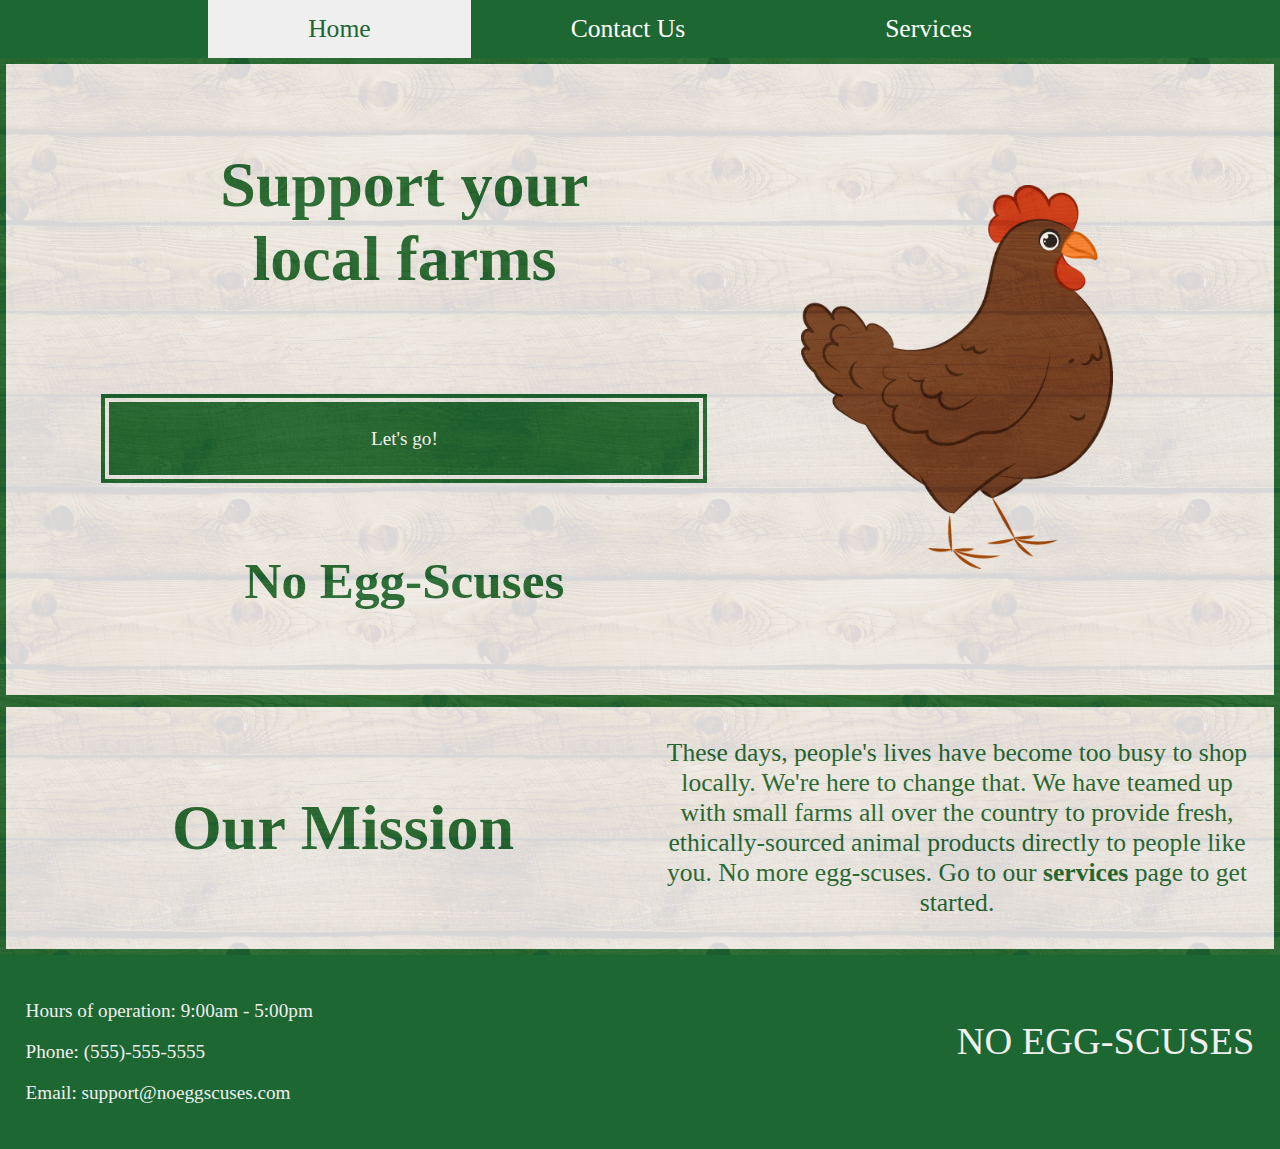
<file: index.html>
<!DOCTYPE html>
<html>

<head>
	<meta charset="utf-8">
	<meta name="viewport" content="width=device-width, initial-scale=1.0">
	<title>No Egg-Scuses</title>
  	<link href="style.css" rel="stylesheet" type="text/css" />
</head>

<body>
	<ul class="menu">
	  <li><a class="current" href="index.html">Home</a></li>
	  <li><a href="contact.html">Contact Us</a></li>
	  <li><a href="services.html">Services</a></li>
	</ul>
	<div class="home">
		<div class="text">
			<h3>Support your </br> local farms</h3>
			</br>
			<a class="button" href="services.html">Let's go!</a>
			</br>
			<h1>No Egg-Scuses</h1>
			</br>
		</div>
		<div class="image">
			<img src="chickenClipProj.png">
		</div>
	</div>

	<div class="home">
		<div class="text">
			<h3>Our Mission</h3>
		</div>
		<div class="text">
			These days, people's lives have become too busy to 	shop locally. We're here to change that. We have teamed up with small farms all over the country to provide fresh, ethically-sourced animal products directly to people like you. No more egg-scuses. Go to our <a class="embedded" href="services.html">services</a> page to get started.

		</div>
	</div>

	<div class="footer">
		<div class = "foot_left">
			<p>Hours of operation: 9:00am - 5:00pm</p>
			<p>Phone: (555)-555-5555</p>
			<p>Email: support@noeggscuses.com</p>
		</div>
		<div class = "foot_right">
			<p>NO EGG-SCUSES</p>
		</div>
	</div>

	
</body>

</html>
</file>
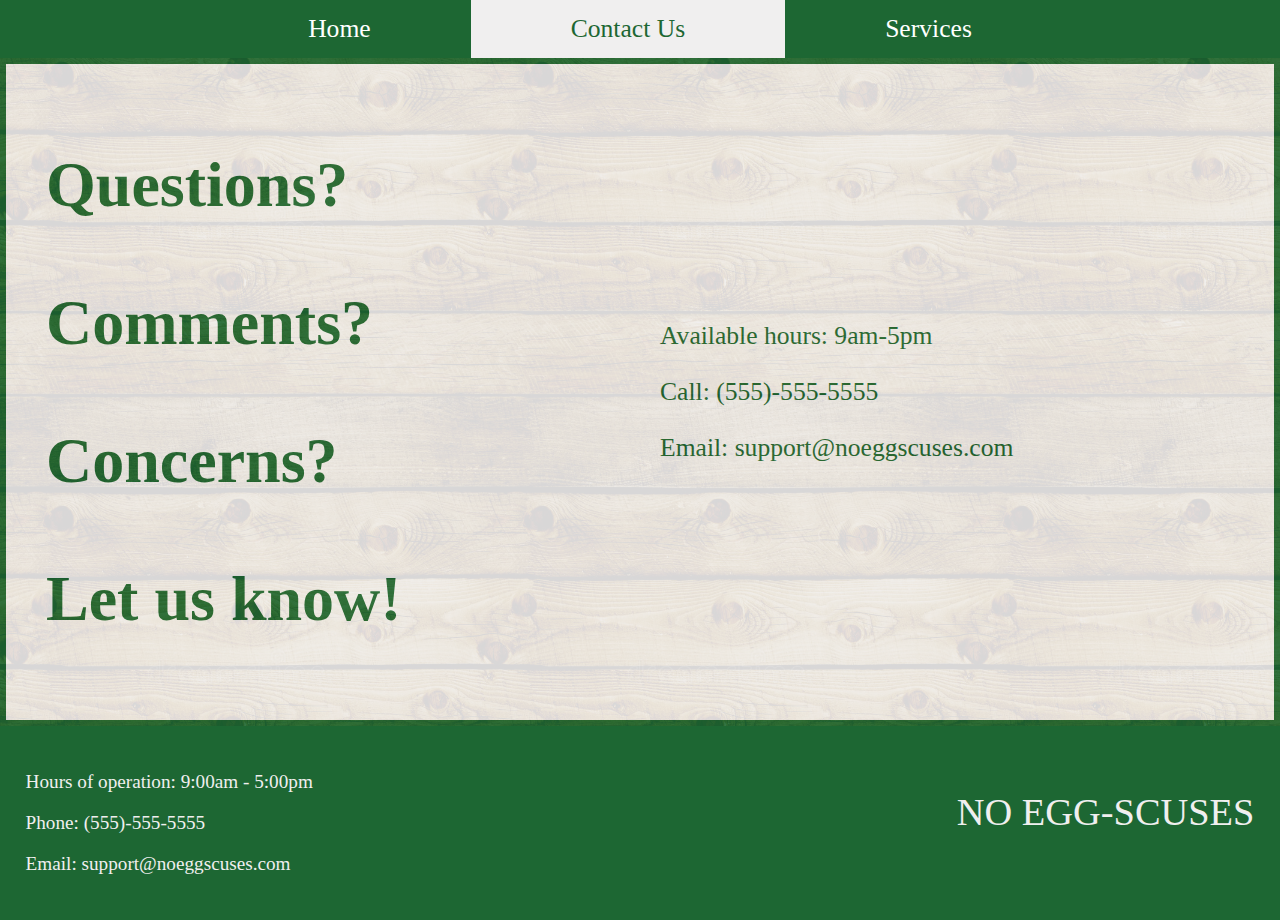
<file: contact.html>
<!DOCTYPE html>
<html>

<head>
  	<meta charset="utf-8">
  	<meta name="viewport" content="width=device-width, initial-scale=1.0">
  	<title>No Egg-Scuses</title>
  	<link href="style.css" rel="stylesheet" type="text/css" />
</head>

	
<body>
	<ul class="menu">
	  <li><a href="index.html">Home</a></li>
	  <li><a class="current" href="contact.html">Contact Us</a></li>
	  <li><a href="services.html">Services</a></li>
	</ul>
	<div class="home contact">
		<div class="text">
			<h3>Questions?</h3>
			<h3>Comments?</h3>
			<h3>Concerns?</h3>
			<h3>Let us know!</h3>
		</div>
		<br>
		<div class="text">
			<p>Available hours: 9am-5pm</p>
			<p>Call: (555)-555-5555</p>
			<p>Email: support@noeggscuses.com</p>
		</div>
	</div>

	<div class="footer">
		<div class = "foot_left">
			<p>Hours of operation: 9:00am - 5:00pm</p>
			<p>Phone: (555)-555-5555</p>
			<p>Email: support@noeggscuses.com</p>
		</div>
		<div class = "foot_right">
			<p>NO EGG-SCUSES</p>
		</div>
	</div>
</body>

</html>
</file>
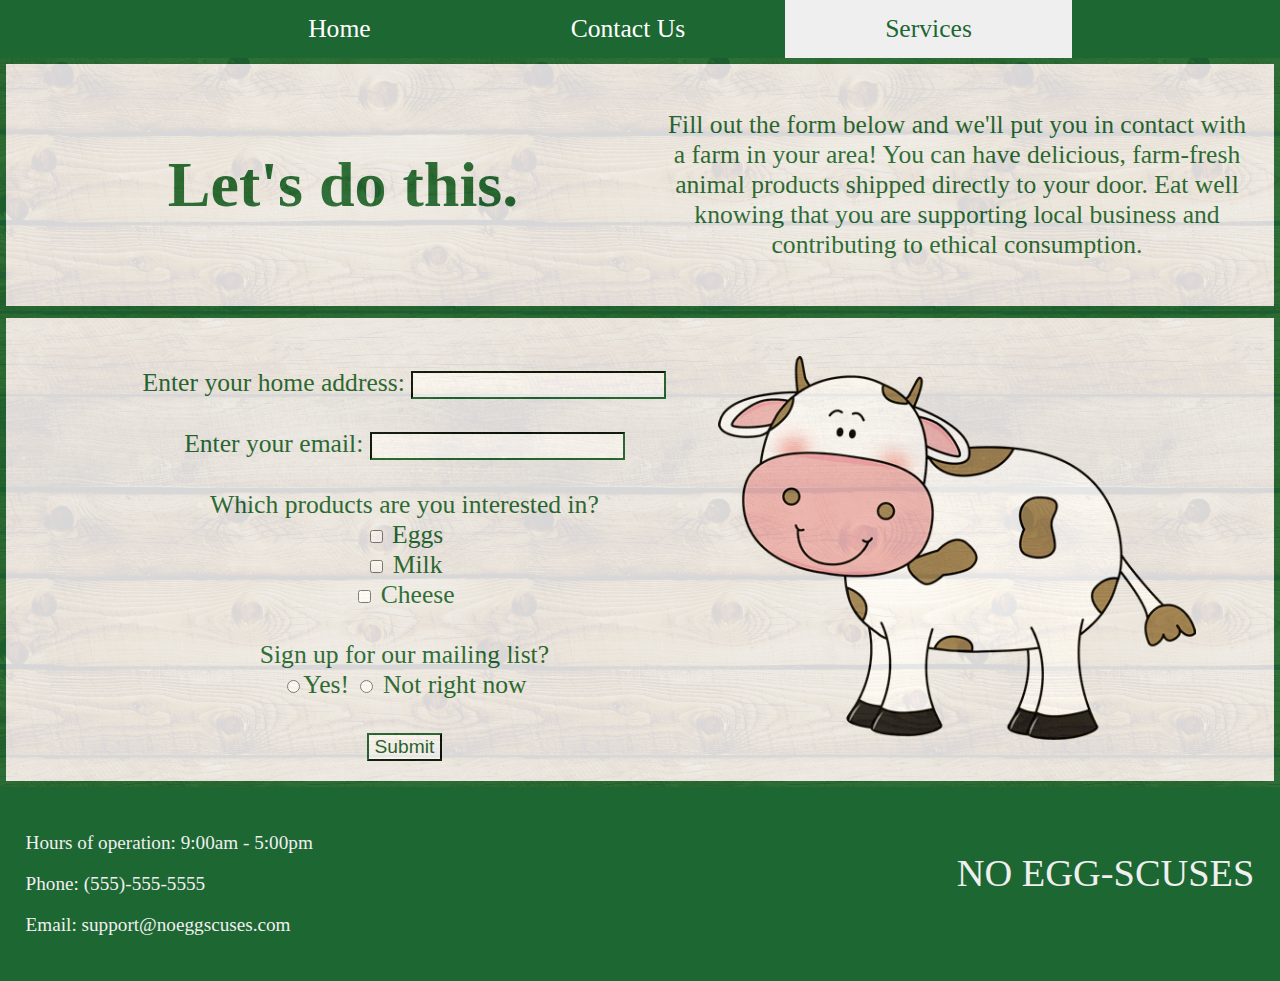
<file: services.html>
<!DOCTYPE html>
<html>

<head>
  	<meta charset="utf-8">
  	<meta name="viewport" content="width=device-width, initial-scale=1.0">
  	<title>No Egg-Scuses</title>
  	<link href="style.css" rel="stylesheet" type="text/css" />
</head>

<style>		
	input {
		background-color: #ffffff;
		border-color: #1d6733;
		color: #1d6733;
		font-size: 1.5vw;
	}
</style>

<body>
	<ul class="menu">
	  <li><a href="index.html">Home</a></li>
	  <li><a href="contact.html">Contact Us</a></li>
	  <li><a class="current" href="services.html">Services</a></li>
	</ul>
	<div class="home">
		<div class="text">
			<h3>Let's do this.</h3>
		</div>
		<div class="text">
			Fill out the form below and we'll put you in contact with a farm in your area! You can have delicious, farm-fresh animal products shipped directly to your door. Eat well knowing that you are supporting local business and contributing to ethical consumption.
		</div>
	</div>
  	<div class="home">
		<div class="text">
			<br/>
			Enter your home address:
			<input type="text"><br><br>
			Enter your email:
			<input type="text"><br><br>
			Which products are you interested in?
			<br/>
			<input type="checkbox"> Eggs <br/>
			<input type="checkbox"> Milk <br/>
			<input type="checkbox"> Cheese <br/>
			<br/>
			Sign up for our mailing list?
			<br/>
			<input type="radio" name="mail">Yes!
			<input type="radio" name="mail"> Not right now
			<br /> <br/>
			<input type="submit">
		</div>
		<div class="image">
			<img src="cowProj.png">
		</div>
	</div>
	
  	<div class="footer">
		<div class = "foot_left">
			<p>Hours of operation: 9:00am - 5:00pm</p>
			<p>Phone: (555)-555-5555</p>
			<p>Email: support@noeggscuses.com</p>
		</div>
		<div class = "foot_right">
			<p>NO EGG-SCUSES</p>
		</div>
	</div>
</body>

</html>
</file>
<file: style.css>
html, body {
	width: 100%;
	font-family: Verdana;
	background-image: url("woodPanelProj.jpeg");
	background-size: 30em;
}

/* This is to center the body */
/* Found from https://stackoverflow.com/questions/6464592/how-to-align-entire-html-body-to-the-center */
html {
    display: table;
    margin: auto;
}
body {
    display: table-cell;
    vertical-align: middle;
}


.menu {
	list-style-type: none;
	margin: 0;
	padding: 0;
	overflow: hidden;
	background-color: #1d6733;
	flex-direction: row;
	display: flex;
  	justify-content: center;
	align-items: center;
}

@media screen and (max-width: 800px) {
/*When the viewport is 800px or smaller, stack menu */
  	.menu {
    	width: 100%; 
		flex-direction: column;
		align-items: stretch;
  	}
}

li {
	float: left;
}

li a {
	display: block;
	color: #ffffff;
	text-align: center;
	padding: 14px 100px;
	text-decoration: none;
	font-size: 2vw;
/* 	This sets the minimum font size to 12 px */
/*	Found from: https://stackoverflow.com/questions/23984629/how-to-set-min-font-size-in-css */
}

li a:hover {
  	background-color: #f0efef;
	color: #1d6733;
}

.current {
	background-color: #f0efef;
	color: #1d6733;
}

.home {
	padding: 20px;
	text-align: center;
	background: #f0efef;
	color: #1d6733;
	opacity: 0.9;
	display: flex;
	align-items: center;
	justify-content: center;
	border-style: solid;
	border-width: 0.5vw;
	border-color: #1d6733;
}

.contact {
	text-align: left;
}

.image {
	flex-basis: 40%
}

img {
	height: 30vw;
}

.text {
	font-size: 2vw;
	padding-left: 20px;
	width: 50%;
}

.button {
	display: block;
	color: #ffffff;
	text-align: center;
	padding: 2vw 2vw;
	text-decoration: none;
	font-size: 1.5vw;
	background-color: #1d6733;
	border-style: double;
	border-width: 1vw;
	border-color: #f0efef;
}


h1 {
	color: #1d6733;
	font-family: Verdana;
	font-size: 4vw;
}

h3 {
	color: #1d6733;
	font-family: Verdana;
	font-size: 5vw;
}

.embedded {
	text-decoration: none;
	color: #1d6733;
	font-weight: bold;
}

.footer {
	padding: 2vw;
	color: #f0efef;
	background: #1d6733;
	/*align-items: stretch;*/
	display: flex;
}

.foot_left {
	text-align: left;
	display: inline-block;
	font-size: 1.5vw;
	left: 0px;
	width: 50%;
}

.foot_right {
	float: right;
	text-align: right;
	font-size: 3vw;
	right: 0px;
	width: 50%;
}
</file>
